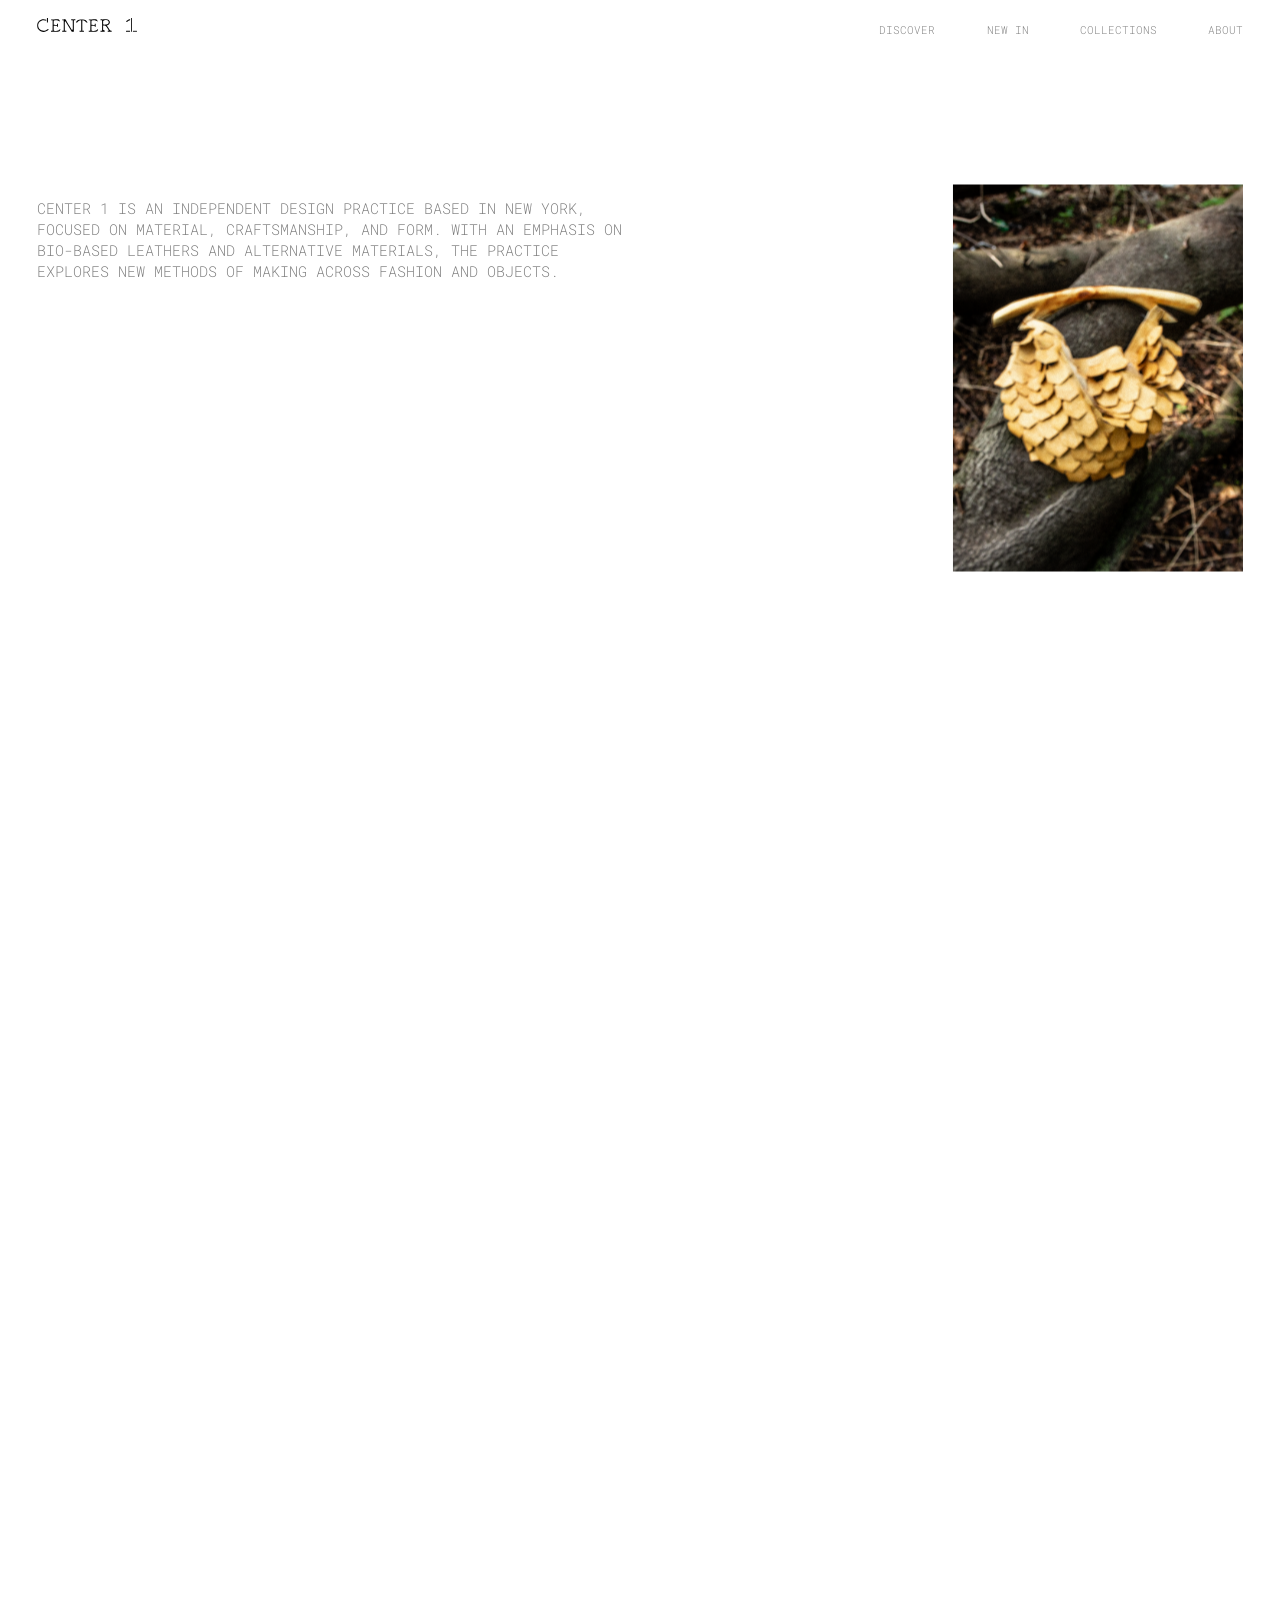
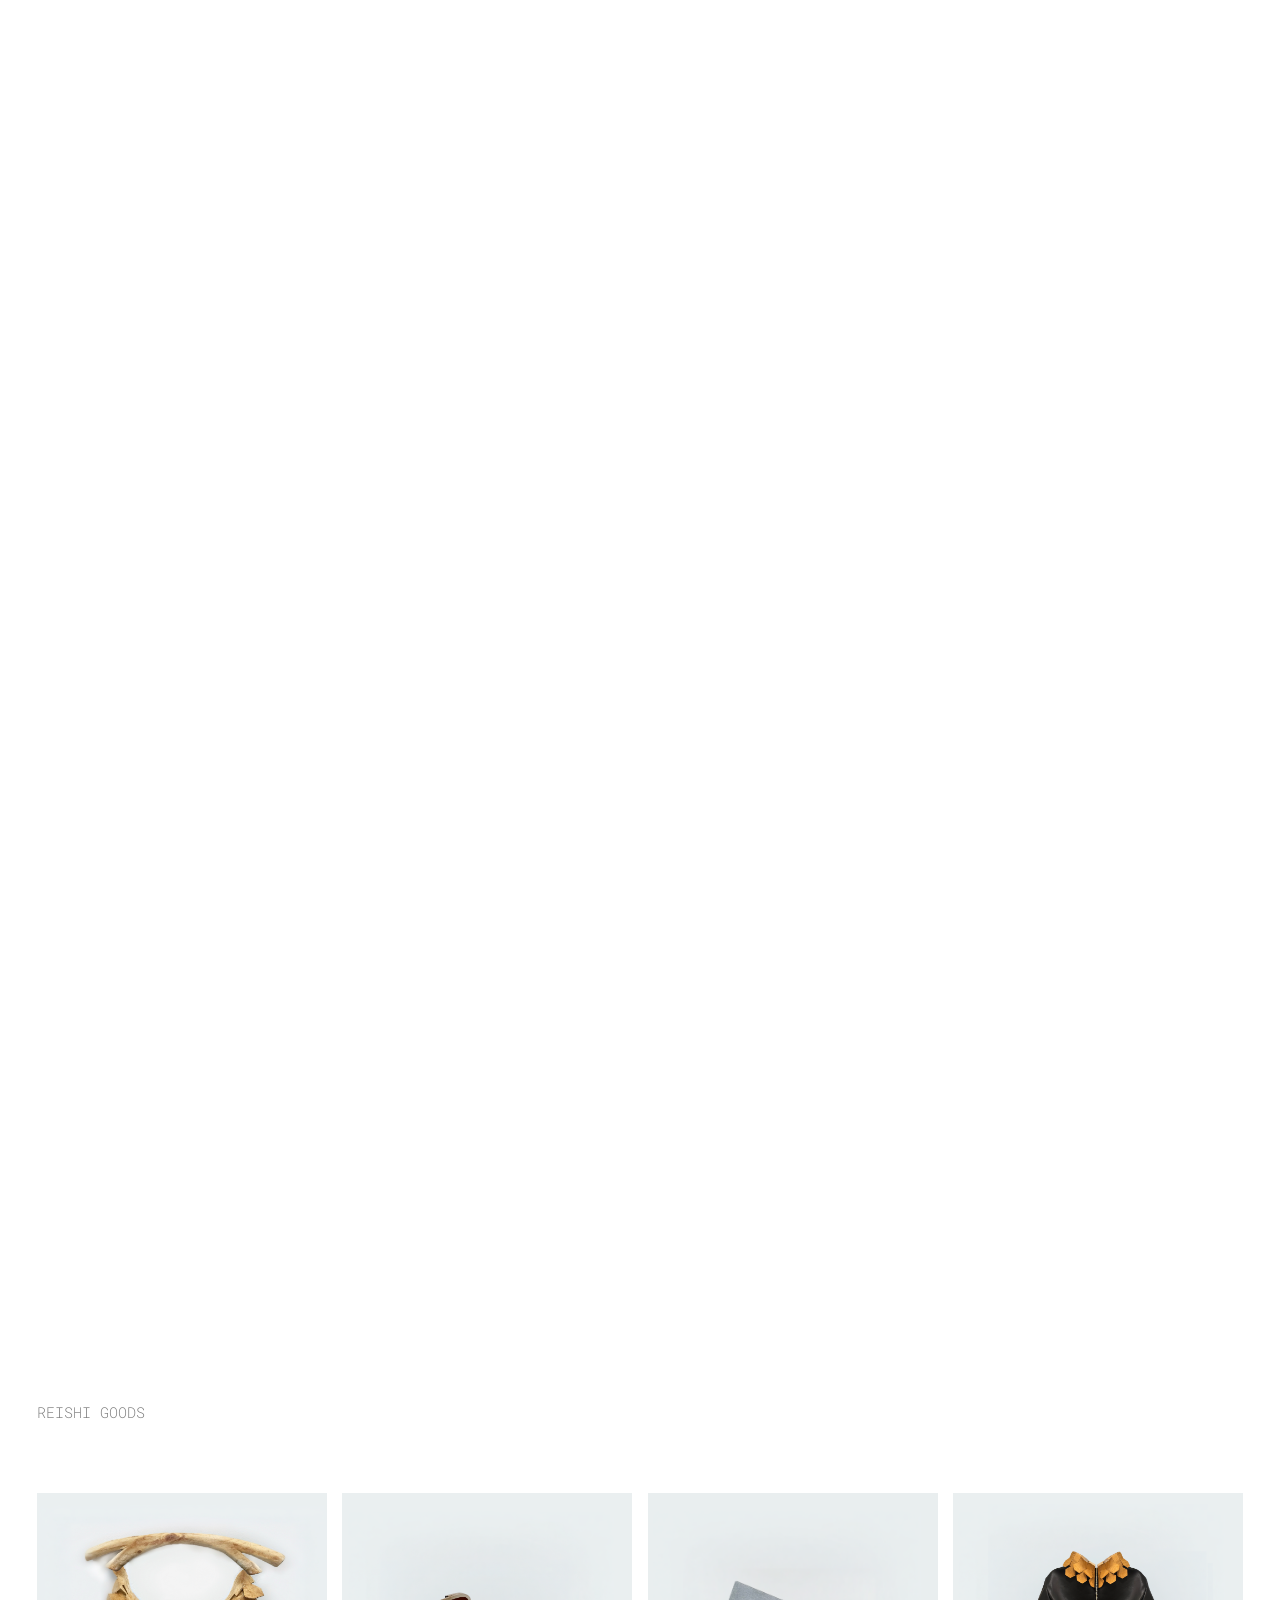
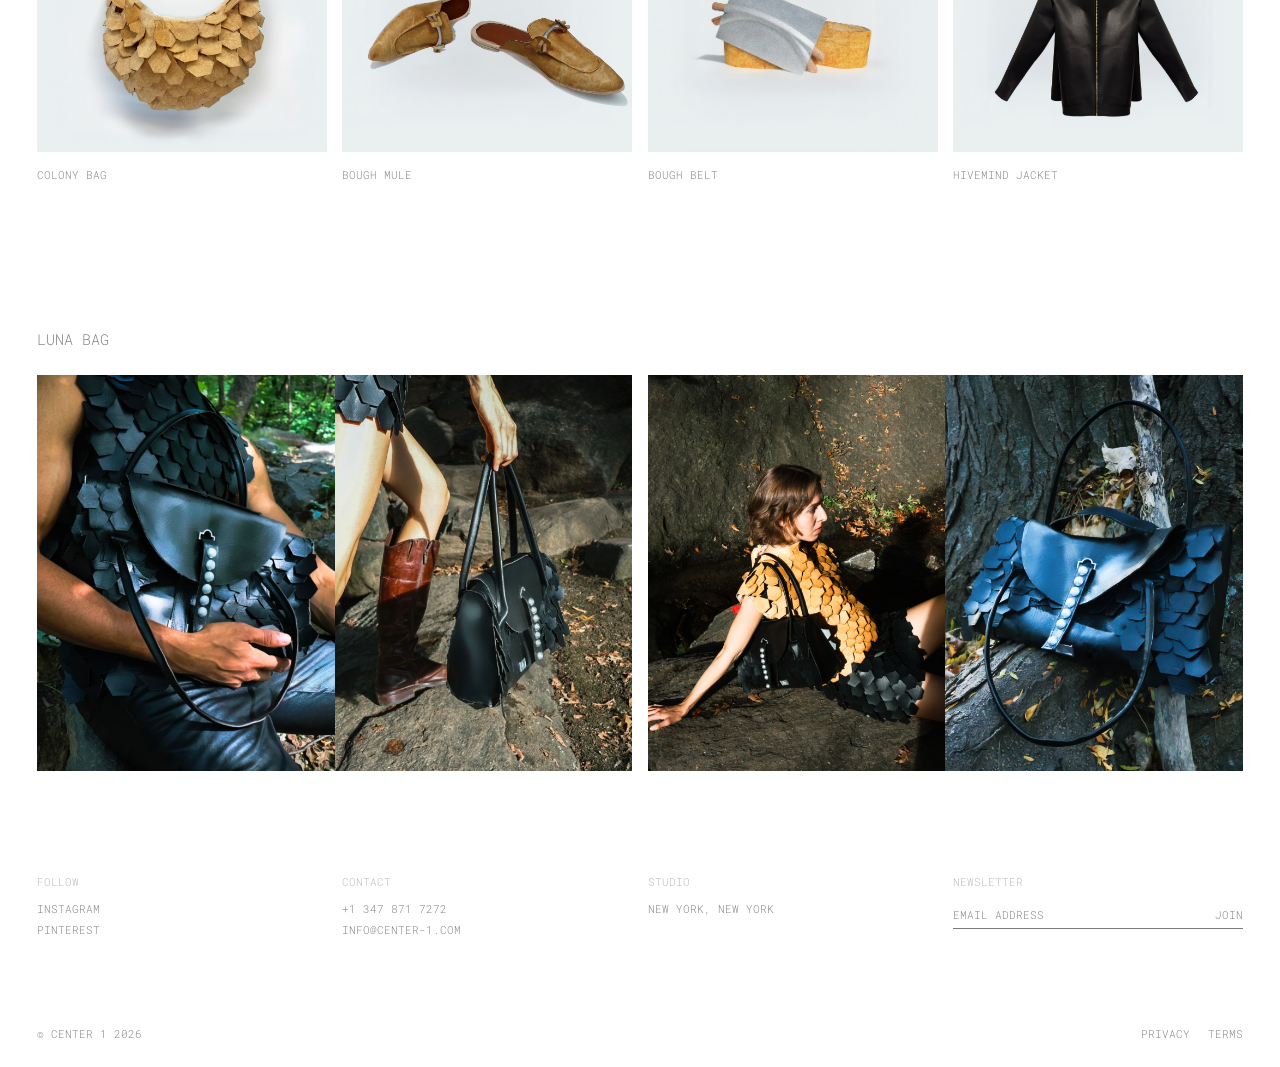
<file: index.html>
<!DOCTYPE html><html lang="en"><head><meta charset="utf-8"><meta name="viewport" content="width=device-width, initial-scale=1">
<link rel="preconnect" href="https://fonts.googleapis.com"><link rel="preconnect" href="https://fonts.gstatic.com" crossorigin>
<link href="https://fonts.googleapis.com/css2?family=Roboto+Mono:wght@100..700&display=swap" rel="stylesheet">
<link rel="icon" href="/favicon.ico" sizes="any"><link rel="icon" type="image/png" sizes="32x32" href="/favicon-32.png"><link rel="apple-touch-icon" href="/apple-touch-icon.png">
<link rel="stylesheet" href="/styles.css"><title>Center 1</title></head><body class="home">
  <header class="site-header">
    <a href="/" class="logo" id="nav-logo" aria-label="Center 1 home"><img src="/assets/logo.svg" alt="CENTER 1"></a>
    <nav>
      <a href="/#top" id="nav-discover">DISCOVER</a>
      <a href="/#autumn" id="nav-newin">NEW IN</a>
      <a href="/collections/">COLLECTIONS</a>
      <a href="/about/">ABOUT</a>
    </nav>
    <button class="menu-btn" type="button" aria-expanded="false" aria-controls="mobile-menu">MENU</button>
  </header>
  <div class="mobile-menu" id="mobile-menu">
    <a href="/">HOME</a>
    <a href="/#top">DISCOVER</a>
    <a href="/#autumn">NEW IN</a>
    <a href="/collections/">COLLECTIONS</a>
    <a href="/about/">ABOUT</a>
  </div>
  <main>
    <section class="story" id="top">
      <div class="stage">
        <div class="hero-frame">
          <p class="hero-text">CENTER 1 IS AN INDEPENDENT DESIGN PRACTICE BASED IN NEW YORK, FOCUSED ON MATERIAL, CRAFTSMANSHIP, AND FORM. WITH AN EMPHASIS ON BIO-BASED LEATHERS AND ALTERNATIVE MATERIALS, THE PRACTICE EXPLORES NEW METHODS OF MAKING ACROSS FASHION AND OBJECTS.</p>
          <figure class="tile card c-hero"><img src="/assets/CONOLY%20BAG%20IMAGE%202%202.png" alt="COLONY BAG"><figcaption>COLONY BAG</figcaption></figure>
        </div>
        <p class="label" id="autumn-label">FALL/WINTER 2026</p>
        <p class="side-title side-l">FALL/WINTER 2026</p>
        <p class="side-title side-r">HIVEMND 01</p>
        <figure class="tile card c-a"><img src="/assets/landingpage1.png" alt="LOOK 01"><figcaption>LOOK 01</figcaption></figure>
        <figure class="tile card c-b"><img src="/assets/Color%20Pallets%20(3).PNG" alt="LOOK 02"><figcaption>LOOK 02</figcaption></figure>
        <figure class="tile card c-c"><img src="/assets/IMG_0031.jpg" alt="LOOK 03"><figcaption>LOOK 03</figcaption></figure>
        <!-- Shown when a look is clicked. data-for: a = look 01, b = look 02, c = look 03.
             Each look has an intro row (title + description of the look) and 2 items
             (name, description, image slot: swap the comment for a real <img>). -->
        <div class="look-items">
          <ul class="items" data-for="a">
            <li class="intro"><div class="cap"><span>LOOK 01</span></div><div class="look-desc"><p>Worn by Abby Hickman. Hivemind Jacket styled with the Colony Bag.</p></div></li>
            <li><div class="cap"><span>HIVEMIND JACKET</span><p>Boxy, long-sleeved zip jacket in black woven reishi with a gold zip. The collar is built from layered hexagonal reishi panels that overlap like honeycomb.</p></div><div class="slot thumb"><img src="assets/jacket home.png" alt="HIVEMIND JACKET"></div></li>
            <li><div class="cap"><span>COLONY BAG</span><p>Woven reishi bag shaped after a beehive hanging from a tree.</p></div><div class="slot thumb"><img src="assets/colony bag home.png" alt="COLONY BAG"></div></li>
          </ul>
          <ul class="items" data-for="b">
            <li class="intro"><div class="cap"><span>LOOK 02</span></div><div class="look-desc"><p>Worn by Nyle Gordon. Black Woven Vest styled with the Bough Belt.</p></div></li>
            <li><div class="cap"><span>BLACK WOVEN VEST</span><p>Sleeveless vest woven from reishi and finished in black. The open weave keeps the structure of the material visible.</p></div><div class="slot thumb"><img src="assets/colony vest.png" alt="BLACK WOVEN VEST"></div></li>
            <li><div class="cap"><span>BOUGH BELT</span><p>Woven reishi belt, named for the branch the colony hangs from.</p></div><div class="slot thumb"><img src="assets/BMHOME.png" alt="BOUGH BELT"></div></li>
          </ul>
          <ul class="items" data-for="c">
            <li class="intro"><div class="cap"><span>LOOK 03</span></div><div class="look-desc"><p>Worn by Nyle Gordon. Reishi Woven Vest styled with the Colony Bag.</p></div></li>
            <li><div class="cap"><span>REISHI WOVEN VEST</span><p>Sleeveless vest woven from reishi in its natural tone. It has the same weave as the black vest, with the color coming directly from the material.</p></div><div class="slot thumb"><!-- <img src="/assets/FILENAME.jpg" alt="REISHI WOVEN VEST"> --></div></li>
            <li><div class="cap"><span>COLONY BAG</span><p>Woven reishi bag shaped after a beehive hanging from a tree.</p></div><div class="slot thumb"><!-- <img src="/assets/FILENAME.jpg" alt="COLONY BAG"> --></div></li>
          </ul>
        </div>
      </div>
      <i class="snap" style="--i:0"></i><i class="snap" style="--i:1"></i><i class="snap" style="--i:2"></i><i class="snap" style="--i:3"></i><i class="snap" style="--i:4"></i>
    </section>

    <section class="rest">
      <section class="goods">
        <h2 class="section-label">REISHI GOODS</h2>
        <div class="goods-grid">
          <figure class="good"><div class="good-img"><img src="assets/colony bag home.png" alt="COLONY BAG"></div><figcaption>COLONY BAG</figcaption></figure>
          <figure class="good"><div class="good-img"><img src="assets/mulehome.png" alt="BOUGH MULE"></div><figcaption>BOUGH MULE</figcaption></figure>
          <figure class="good"><div class="good-img"><img src="assets/BMHOME.png" alt="BOUGH BELT"></div><figcaption>BOUGH BELT</figcaption></figure>
          <figure class="good"><div class="good-img"><img src="assets/jacket home.png" alt="LUNA BAG"></div><figcaption>HIVEMIND JACKET</figcaption></figure>
        </div>
      </section>

      <section class="luna">
        <h2 class="section-label">LUNA BAG</h2>
        <!-- Four empty slots: replace each comment with <img src="/assets/FILENAME.jpg" alt="describe the photo"> -->
        <div class="luna-grid">
          <div class="pair"><div class="slot"><img src="assets/nile luna.png" alt="LUNA BAG"></div><div class="slot"><img src="assets/walking luna.png" alt="LUNA BAG"></div></div>
          <div class="pair"><div class="slot"><img src="assets/abby luna.png" alt="LUNA BAG"></div><div class="slot"><img src="assets/luna.png" alt="LUNA BAG"></div></div>
        </div>
      </section>
  <footer class="site-footer">
    <div class="footer-grid">
      <div class="f-col"><h3>FOLLOW</h3>
        <a href="https://www.instagram.com/center1media/" target="_blank" rel="noopener">INSTAGRAM</a>
        <a href="https://pin.it/6TtxtvviX" target="_blank" rel="noopener">PINTEREST</a></div>
      <div class="f-col"><h3>CONTACT</h3>
        <a href="tel:+13478717272">+1 347 871 7272</a>
        <a href="mailto:info@center-1.com">INFO@CENTER-1.COM</a></div>
      <div class="f-col"><h3>STUDIO</h3><span>NEW YORK, NEW YORK</span></div>
      <!-- Newsletter: replace the action URL with your provider's form endpoint -->
      <form class="f-col f-news" action="https://formspree.io/f/YOUR_FORM_ID" method="POST">
        <h3>NEWSLETTER</h3>
        <div class="f-news-row">
          <input type="email" name="email" placeholder="EMAIL ADDRESS" required aria-label="Email address">
          <button type="submit">JOIN</button>
        </div>
        <p class="f-status" role="status"></p>
      </form>
    </div>
    <div class="f-bottom"><span>&copy; CENTER 1 2026</span><span><a href="#">PRIVACY</a><a href="#">TERMS</a></span></div>
  </footer>
    </section>
  </main>
  <script src="/script.js"></script>
</body></html>
</file>
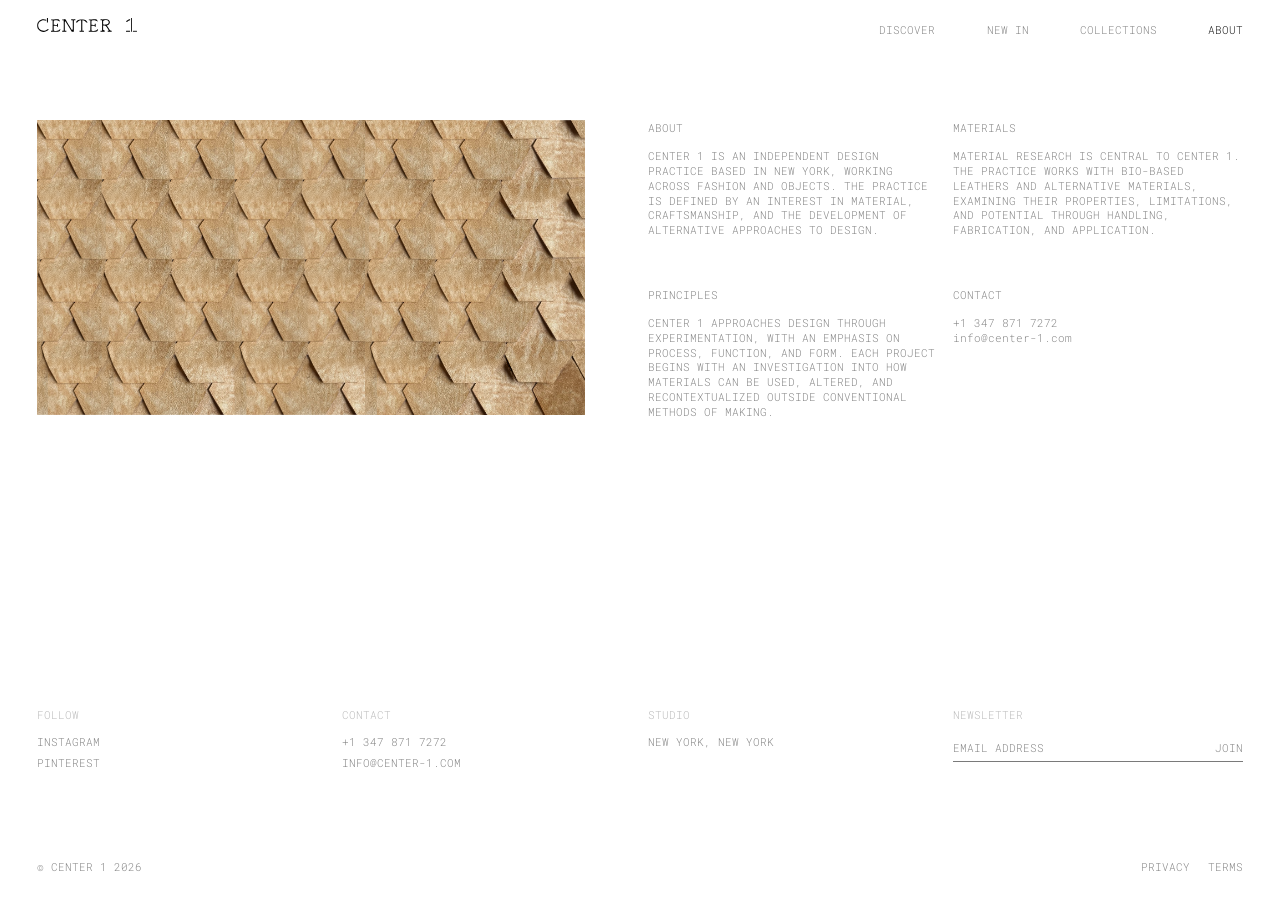
<file: about/index.html>
<!DOCTYPE html><html lang="en"><head><meta charset="utf-8"><meta name="viewport" content="width=device-width, initial-scale=1">
<link rel="preconnect" href="https://fonts.googleapis.com"><link rel="preconnect" href="https://fonts.gstatic.com" crossorigin>
<link href="https://fonts.googleapis.com/css2?family=Roboto+Mono:wght@100..700&display=swap" rel="stylesheet">
<link rel="icon" href="/favicon.ico" sizes="any"><link rel="icon" type="image/png" sizes="32x32" href="/favicon-32.png"><link rel="apple-touch-icon" href="/apple-touch-icon.png">
<link rel="stylesheet" href="/styles.css"><title>About — Center 1</title></head><body class="about">
  <header class="site-header">
    <a href="/" class="logo" id="nav-logo" aria-label="Center 1 home"><img src="/assets/logo.svg" alt="CENTER 1"></a>
    <nav>
      <a href="/#top" id="nav-discover">DISCOVER</a>
      <a href="/#autumn" id="nav-newin">NEW IN</a>
      <a href="/collections/">COLLECTIONS</a>
      <a href="/about/" class="active">ABOUT</a>
    </nav>
    <button class="menu-btn" type="button" aria-expanded="false" aria-controls="mobile-menu">MENU</button>
  </header>
  <div class="mobile-menu" id="mobile-menu">
    <a href="/">HOME</a>
    <a href="/#top">DISCOVER</a>
    <a href="/#autumn">NEW IN</a>
    <a href="/collections/">COLLECTIONS</a>
    <a href="/about/">ABOUT</a>
  </div>
  <main class="about-wrap">
    <img class="about-img" src="/assets/WEAVE.png" alt="Center 1 material detail">
    <div class="about-text">
      <section><h2>ABOUT</h2><p>CENTER 1 IS AN INDEPENDENT DESIGN PRACTICE BASED IN NEW YORK, WORKING ACROSS FASHION AND OBJECTS. THE PRACTICE IS DEFINED BY AN INTEREST IN MATERIAL, CRAFTSMANSHIP, AND THE DEVELOPMENT OF ALTERNATIVE APPROACHES TO DESIGN.</p></section>
      <section><h2>MATERIALS</h2><p>MATERIAL RESEARCH IS CENTRAL TO CENTER 1. THE PRACTICE WORKS WITH BIO-BASED LEATHERS AND ALTERNATIVE MATERIALS, EXAMINING THEIR PROPERTIES, LIMITATIONS, AND POTENTIAL THROUGH HANDLING, FABRICATION, AND APPLICATION.</p></section>
      <section><h2>PRINCIPLES</h2><p>CENTER 1 APPROACHES DESIGN THROUGH EXPERIMENTATION, WITH AN EMPHASIS ON PROCESS, FUNCTION, AND FORM. EACH PROJECT BEGINS WITH AN INVESTIGATION INTO HOW MATERIALS CAN BE USED, ALTERED, AND RECONTEXTUALIZED OUTSIDE CONVENTIONAL METHODS OF MAKING.</p></section>
      <section><h2>CONTACT</h2><p>+1 347 871 7272<br><a href="mailto:info@center-1.com">info@center-1.com</a></p></section>
    </div>
  </main>
  <footer class="site-footer">
    <div class="footer-grid">
      <div class="f-col"><h3>FOLLOW</h3>
        <a href="https://www.instagram.com/center1media/" target="_blank" rel="noopener">INSTAGRAM</a>
        <a href="https://pin.it/6TtxtvviX" target="_blank" rel="noopener">PINTEREST</a></div>
      <div class="f-col"><h3>CONTACT</h3>
        <a href="tel:+13478717272">+1 347 871 7272</a>
        <a href="mailto:info@center-1.com">INFO@CENTER-1.COM</a></div>
      <div class="f-col"><h3>STUDIO</h3><span>NEW YORK, NEW YORK</span></div>
      <!-- Newsletter: replace the action URL with your provider's form endpoint -->
      <form class="f-col f-news" action="https://formspree.io/f/YOUR_FORM_ID" method="POST">
        <h3>NEWSLETTER</h3>
        <div class="f-news-row">
          <input type="email" name="email" placeholder="EMAIL ADDRESS" required aria-label="Email address">
          <button type="submit">JOIN</button>
        </div>
        <p class="f-status" role="status"></p>
      </form>
    </div>
    <div class="f-bottom"><span>&copy; CENTER 1 2026</span><span><a href="#">PRIVACY</a><a href="#">TERMS</a></span></div>
  </footer>
  <script src="/script.js"></script>
</body></html>
</file>
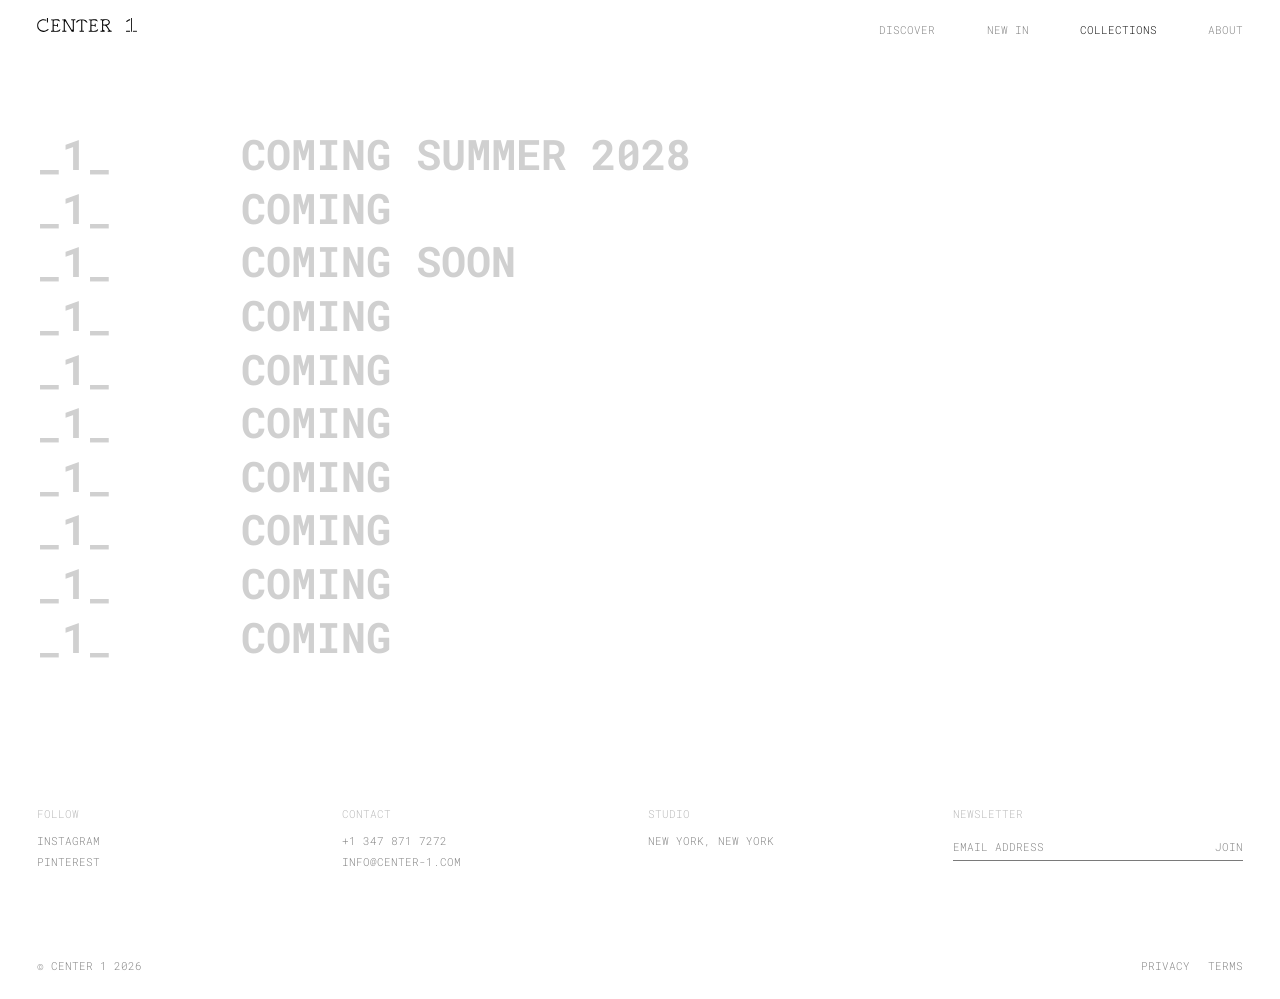
<file: collections/index.html>
<!DOCTYPE html><html lang="en"><head><meta charset="utf-8"><meta name="viewport" content="width=device-width, initial-scale=1">
<link rel="preconnect" href="https://fonts.googleapis.com"><link rel="preconnect" href="https://fonts.gstatic.com" crossorigin>
<link href="https://fonts.googleapis.com/css2?family=Roboto+Mono:wght@100..700&display=swap" rel="stylesheet">
<link rel="icon" href="/favicon.ico" sizes="any"><link rel="icon" type="image/png" sizes="32x32" href="/favicon-32.png"><link rel="apple-touch-icon" href="/apple-touch-icon.png">
<link rel="stylesheet" href="/styles.css"><title>Collections — Center 1</title></head><body class="collections">
  <header class="site-header">
    <a href="/" class="logo" id="nav-logo" aria-label="Center 1 home"><img src="/assets/logo.svg" alt="CENTER 1"></a>
    <nav>
      <a href="/#top" id="nav-discover">DISCOVER</a>
      <a href="/#autumn" id="nav-newin">NEW IN</a>
      <a href="/collections/" class="active">COLLECTIONS</a>
      <a href="/about/">ABOUT</a>
    </nav>
    <button class="menu-btn" type="button" aria-expanded="false" aria-controls="mobile-menu">MENU</button>
  </header>
  <div class="mobile-menu" id="mobile-menu">
    <a href="/">HOME</a>
    <a href="/#top">DISCOVER</a>
    <a href="/#autumn">NEW IN</a>
    <a href="/collections/">COLLECTIONS</a>
    <a href="/about/">ABOUT</a>
  </div>
  <main class="coming-list">
    <div class="coming-row"><span>_1_</span><span>COMING SUMMER 2028</span></div>
    <div class="coming-row"><span>_1_</span><span>COMING</span></div>
    <div class="coming-row"><span>_1_</span><span>COMING SOON</span></div>
    <div class="coming-row"><span>_1_</span><span>COMING</span></div>
    <div class="coming-row"><span>_1_</span><span>COMING</span></div>
    <div class="coming-row"><span>_1_</span><span>COMING</span></div>
    <div class="coming-row"><span>_1_</span><span>COMING</span></div>
    <div class="coming-row"><span>_1_</span><span>COMING</span></div>
    <div class="coming-row"><span>_1_</span><span>COMING</span></div>
    <div class="coming-row"><span>_1_</span><span>COMING</span></div>
  </main>
  <footer class="site-footer">
    <div class="footer-grid">
      <div class="f-col"><h3>FOLLOW</h3>
        <a href="https://www.instagram.com/center1media/" target="_blank" rel="noopener">INSTAGRAM</a>
        <a href="https://pin.it/6TtxtvviX" target="_blank" rel="noopener">PINTEREST</a></div>
      <div class="f-col"><h3>CONTACT</h3>
        <a href="tel:+13478717272">+1 347 871 7272</a>
        <a href="mailto:info@center-1.com">INFO@CENTER-1.COM</a></div>
      <div class="f-col"><h3>STUDIO</h3><span>NEW YORK, NEW YORK</span></div>
      <!-- Newsletter: replace the action URL with your provider's form endpoint -->
      <form class="f-col f-news" action="https://formspree.io/f/YOUR_FORM_ID" method="POST">
        <h3>NEWSLETTER</h3>
        <div class="f-news-row">
          <input type="email" name="email" placeholder="EMAIL ADDRESS" required aria-label="Email address">
          <button type="submit">JOIN</button>
        </div>
        <p class="f-status" role="status"></p>
      </form>
    </div>
    <div class="f-bottom"><span>&copy; CENTER 1 2026</span><span><a href="#">PRIVACY</a><a href="#">TERMS</a></span></div>
  </footer>
  <script src="/script.js"></script>
</body></html>
</file>
<file: styles.css>
:root{--fg:#7a7a7a;--ink:#000;--bg:#fff;--pad:2.9vw;--gap:1.2vw;--header-h:64px;--fs:clamp(11px,.7vw,15px);--fs-lg:clamp(12px,1.17vw,20px);--fs-cap:var(--fs)}
*{box-sizing:border-box;margin:0;padding:0}
html{scroll-behavior:smooth}
body{font-family:'Roboto Mono',monospace;font-weight:250;color:var(--fg);background:var(--bg);-webkit-font-smoothing:antialiased;min-height:100vh;display:flex;flex-direction:column}
body.menu-open{overflow:hidden}
main{flex:1 0 auto}
a{color:inherit;text-decoration:none}
img{display:block;width:100%;height:100%;object-fit:cover;background:#e9e6e2}
p{font-size:var(--fs-lg);line-height:1.4;text-transform:uppercase}
ul{list-style:none}

/* header */
.site-header{position:fixed;top:0;left:0;right:0;z-index:10;height:var(--header-h);padding:0 var(--pad);display:flex;justify-content:space-between;align-items:flex-start;background:var(--bg)}
.logo{display:block;margin-top:18px;width:clamp(90px,9.9vw,100px)}
.logo img{height:auto;background:none}
.site-header nav{display:flex;gap:4vw;margin-top:22px;font-size:var(--fs);text-transform:uppercase}
.site-header nav a{transition:color .2s}
.site-header nav a:hover,.site-header nav a.active{color:var(--ink)}
.menu-btn,.mobile-menu{display:none}

/* image tiles: hover darkens and shows the item name in white */
.tile{position:relative;overflow:hidden;display:block}
.tile::after{content:"";position:absolute;inset:0;background:rgba(0,0,0,.38);opacity:0;transition:opacity .25s;pointer-events:none}
.tile figcaption{position:absolute;left:1.2vw;bottom:1.2vw;z-index:1;color:#fff;font-size:var(--fs-cap);text-transform:uppercase;opacity:0;transition:opacity .25s;pointer-events:none}
/* the dim + name only appear while a click does something (script.js sets .clickable on the stage) */
.stage.clickable .tile:hover::after,.stage.clickable .tile:hover figcaption{opacity:1}
@media(hover:none){.stage.clickable .tile::after{opacity:1;background:linear-gradient(transparent 65%,rgba(0,0,0,.4))}.stage.clickable .tile figcaption{opacity:1}}

/* HOME: one pinned stage, scroll-choreographed by script.js (4 scenes, each snaps to a full screen) */
html:has(body.home){scroll-snap-type:y mandatory}
.story{position:relative;height:500vh}
.stage{position:sticky;top:0;height:100vh;overflow:hidden}
.hero-frame{display:contents}
.hero-text{position:absolute;left:var(--pad);top:22vh;width:calc((100% - 2*var(--pad) - 11*var(--gap))/12*6 + 5*var(--gap));will-change:transform}
.label{position:absolute;left:var(--pad);top:80px;z-index:5;font-size:var(--fs-lg);opacity:0}
.side-title{position:absolute;top:51%;z-index:5;white-space:nowrap;opacity:0;transform:translate(-50%,-50%)}
.side-l{left:calc(50% - 32.5vw)}.side-r{left:calc(50% + 32.5vw)}
.card{position:absolute;left:50%;top:50%;width:24vw;height:32vw;transform:translate(-50%,-50%);will-change:transform,opacity}
.c-hero{z-index:4}.c-b{z-index:3}.c-a{z-index:2}.c-c{z-index:1}
/* the hero photo is not clickable: no hover dimming, no name over it */
.c-hero::after,.c-hero figcaption{display:none}
.snap{position:absolute;left:0;top:calc(var(--i)*100vh);width:1px;height:1px;scroll-snap-align:start}

/* look viewer: click a look to bring out the items styled in it */
.look-items{position:absolute;pointer-events:none}
.items{position:absolute;inset:0;display:flex;flex-direction:column;gap:var(--slot-gap);opacity:0;visibility:hidden;transition:opacity .4s,visibility .4s}
.look-items.open .items.on{opacity:1;visibility:visible}
.items li{display:grid;grid-template-columns:1fr var(--thumb-w);column-gap:var(--gap);height:var(--slot-h);opacity:0;transform:translateY(10px);transition:opacity .5s,transform .5s}
.look-items.open .items.on li{opacity:1;transform:none}
.items li:nth-child(2){transition-delay:.08s}.items li:nth-child(3){transition-delay:.16s}
.cap span{display:block;font-size:var(--fs-cap);text-transform:uppercase;line-height:1.3}
.cap p{margin-top:.8em;font-size:var(--fs-cap);line-height:1.35;text-transform:none}
.items li.intro{height:var(--intro-h)}
.items li.intro .cap span{text-transform:uppercase}
.look-desc{grid-column:2}
.look-desc p{font-size:var(--fs-cap);line-height:1.35;text-transform:none}
.stage.swapping .card{transition:transform .7s cubic-bezier(.6,0,.2,1),width .7s cubic-bezier(.6,0,.2,1),height .7s cubic-bezier(.6,0,.2,1)}
.stage.clickable .card:not(.c-hero){cursor:pointer}

/* empty image slot (checkerboard). Drop an <img> inside and it fills the slot. */
.slot{position:relative;overflow:hidden;background:repeating-conic-gradient(#ececec 0 25%,#f9f9f9 0 50%) 0 0/40px 40px}
.slot img{position:absolute;inset:0;background:none}

/* below the stage: goods, Luna bag, footer (normal scroll). Top padding clears the fixed header */
.rest{scroll-snap-align:start;padding-top:calc(var(--header-h) + 3vw)}
.section-label{font-size:var(--fs-lg);font-weight:inherit;text-transform:uppercase}
.goods,.luna{padding:0 var(--pad)}
.goods .section-label{margin-bottom:5.5vw}
.goods-grid{display:grid;grid-template-columns:repeat(4,1fr);gap:var(--gap)}
.good-img{aspect-ratio:316/282}
.good figcaption{margin-top:1.2vw;font-size:var(--fs-cap);text-transform:uppercase}
.luna{margin-top:11.5vw}
.luna .section-label{margin-bottom:2vw}
.luna-grid{display:grid;grid-template-columns:1fr 1fr;gap:var(--gap)}
.pair{display:grid;grid-template-columns:1fr 1fr}
.pair>*{aspect-ratio:3/4}

/* FOOTER */
.site-footer{padding:8vw var(--pad) 2vw;font-size:var(--fs);text-transform:uppercase}
.footer-grid{display:grid;grid-template-columns:repeat(12,1fr);column-gap:var(--gap);row-gap:2.4vw}
.f-col{grid-column:span 3;display:flex;flex-direction:column;gap:.5em;line-height:1.4}
.f-col h3{font-size:var(--fs);font-weight:250;color:#b5b5b5;margin-bottom:.6em}
.site-footer a{transition:color .2s}.site-footer a:hover{color:var(--ink)}
.f-news-row{display:flex;border-bottom:1px solid var(--fg)}
.f-news input{flex:1;min-width:0;border:0;background:none;padding:.5em 0;font:inherit;color:var(--ink);text-transform:uppercase;outline:none}
.f-news input::placeholder{color:var(--fg)}
.f-news button{border:0;background:none;font:inherit;color:var(--fg);cursor:pointer;padding:.5em 0 .5em 1em;transition:color .2s}
.f-news button:hover{color:var(--ink)}
.f-status{font-size:var(--fs);min-height:1.4em}
.f-bottom{display:flex;justify-content:space-between;margin-top:6vw}
.f-bottom span:last-child{display:flex;gap:1.6em}

/* COLLECTIONS */
.coming-list{padding:127px var(--pad) 40px}
.coming-row{display:grid;grid-template-columns:repeat(12,1fr);column-gap:var(--gap);font-size:3.3vw;line-height:4.19vw;font-weight:700;text-transform:uppercase;color:#d0d0d0}
.coming-row span:first-child{grid-column:1/3}.coming-row span:last-child{grid-column:3/13}

/* ABOUT */
.about-wrap{display:grid;grid-template-columns:repeat(12,1fr);column-gap:var(--gap);padding:120px var(--pad) 60px;align-items:start}
.about-img{grid-column:1/7;width:92%;aspect-ratio:1.855;height:auto}
.about-text{grid-column:7/13;display:grid;grid-template-columns:1fr 1fr;column-gap:var(--gap);row-gap:2.4vw}
.about-text h2{font-size:var(--fs);font-weight:250;margin-bottom:1.1vw}
.about-text p{font-size:var(--fs);line-height:1.35;text-transform:none;margin-bottom:1.4vw}
.about-text section:nth-child(odd){grid-column:1}.about-text section:nth-child(even){grid-column:2}
.about-text a:hover{color:var(--ink)}

/* PHONE: centered logo, MENU button, full-screen menu, no animation stage, no image labels */
@media(min-width:801px){.mobile-menu{display:none!important}}
@media(max-width:800px){
  html:has(body.home){scroll-snap-type:none}
  /* logo centered; MENU shares the logo's row so their center lines line up */
  .site-header{display:grid;grid-template-columns:1fr auto 1fr;align-items:center;align-content:start;padding-top:18px}
  .site-header nav{display:none}
  .logo{grid-column:2;margin-top:0}
  .menu-btn{display:block;grid-column:3;justify-self:end;border:0;background:none;font:inherit;font-size:var(--fs);line-height:1;color:var(--fg);text-transform:uppercase;cursor:pointer;padding:10px 0 10px 14px;margin:-10px 0}
  .mobile-menu{position:fixed;inset:0;z-index:9;background:var(--bg);flex-direction:column;align-items:center;padding-top:30svh;gap:5.5svh;font-size:clamp(12px,3.4vw,15px);text-transform:uppercase}
  .mobile-menu.open{display:flex}
  .mobile-menu a:hover{color:var(--ink)}

  .story{height:auto}.snap,.look-items,.side-title{display:none}
  .stage{position:static;height:auto;overflow:visible;display:flex;flex-direction:column;gap:var(--gap);padding:0 var(--pad)}
  .hero-frame{display:flex;flex-direction:column;align-items:center;justify-content:flex-start;gap:6vw;min-height:100svh;padding:calc(var(--header-h) + 4vw) 0 calc(7vw + env(safe-area-inset-bottom))}
  .hero-frame .card{order:1;margin:auto 0;width:min(68vw,calc((100svh - 270px)*.75))}
  .hero-text{order:2;position:static;width:100%}
  .label{position:static;opacity:1;margin:10vw 0 1vw}
  .card{position:static;transform:none;height:auto;aspect-ratio:3/4;opacity:1}
  .stage>.card{width:100%}
  .tile figcaption,.tile::after{display:none}

  .goods,.luna{padding:0 var(--pad)}
  .goods{margin-top:14vw}.goods .section-label{margin-bottom:6vw}
  .goods-grid{grid-template-columns:repeat(2,1fr)}
  .good figcaption{margin-top:2.5vw}
  .luna{margin-top:16vw}.luna .section-label{margin-bottom:4vw}
  .luna-grid{grid-template-columns:1fr}
  .f-col,.about-img,.about-text{grid-column:1/-1}
  .about-img{width:100%}.about-text{margin-top:6vw}
  .coming-row{font-size:6vw;line-height:8vw}
  .f-bottom{flex-direction:column;gap:1em}
}
</file>
